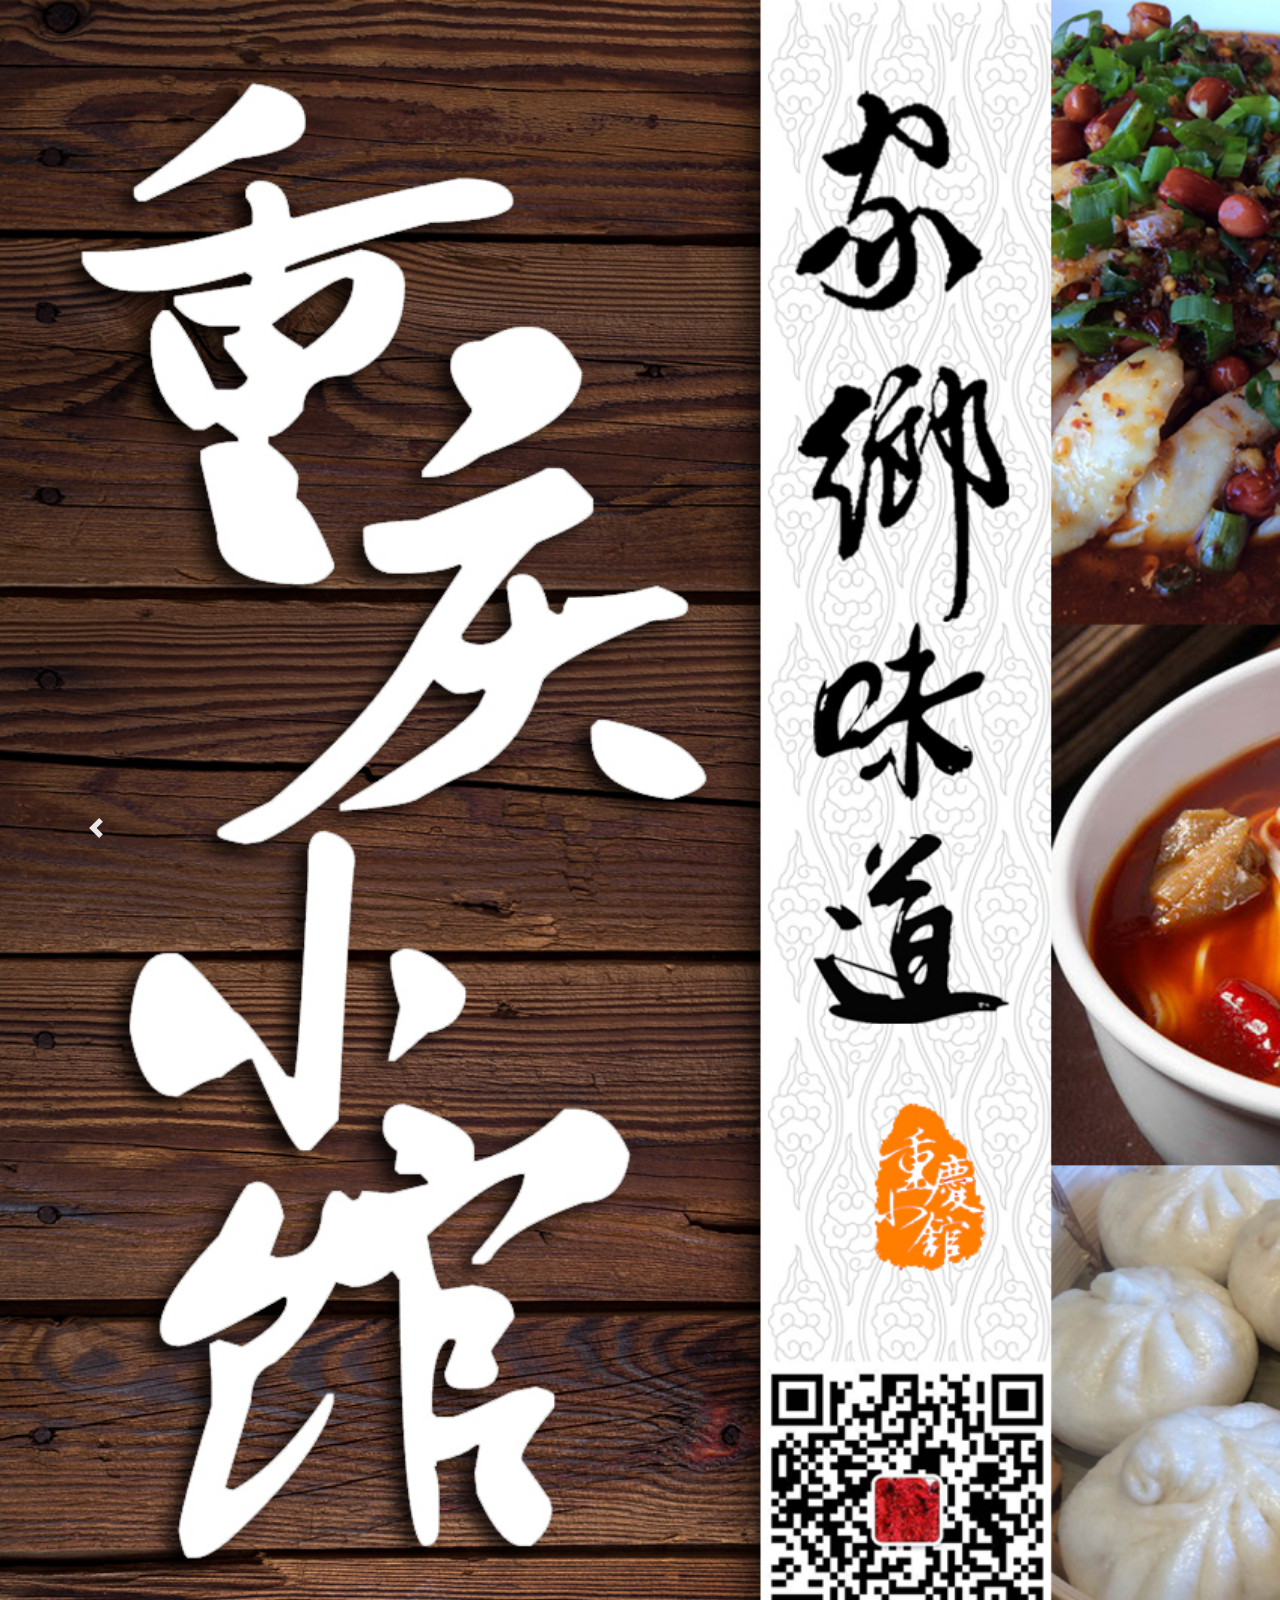
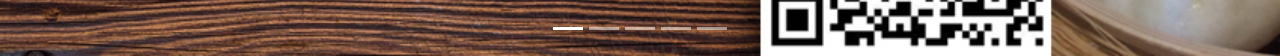
<file: index.html>
<!DOCTYPE html>
<html lang="en">
<head>
  <title>cq1974</title>
  <meta charset="utf-8">
  <meta name="viewport" content="width=device-width, initial-scale=1">
  <link rel="stylesheet" href="bootstrap/css/bootstrap.min.css">
  <script src="jquery-3.3.1/jquery-3.3.1.min.js"></script>
  
  <script src="bootstrap/js/bootstrap.min.js"></script>
  <style>
  /* Make the image fully responsive */
  .carousel-inner img {
      width: 100%;
      height: 100%;
  }
  </style>
</head>
<body>

<div id="demo" class="carousel slide" data-ride="carousel">

  <!-- Indicators -->
  <ul class="carousel-indicators">
    <li data-target="#demo" data-slide-to="0" class="active"></li>
    <li data-target="#demo" data-slide-to="1"></li>
    <li data-target="#demo" data-slide-to="2"></li>
    <li data-target="#demo" data-slide-to="3"></li>
      <li data-target="#demo" data-slide-to="4"></li>
  </ul>
  
  <!-- The slideshow -->
  <div class="carousel-inner">
    <div class="carousel-item active">
      <img src="images/chongqing_menu_front.jpg" alt="cover" width="1100" height="500">
    </div>
    <div class="carousel-item">
      <img src="images/chongqing_menu_chaocai_v001.jpg" alt="chaocai" width="1100" height="500">
    </div>
    <div class="carousel-item">
      <img src="images/chongqing_menu_coldmeat_v001.jpg" alt="coldmeat" width="1100" height="500">
    </div>
    <div class="carousel-item">
      <img src="images/chongqing_menu_hotmeat_v001.jpg" alt="hotmeat" width="1100" height="500">
    </div>
      <div class="carousel-item">
      <img src="images/chongqing_menu_mian_v001.jpg" alt="main" width="1100" height="500">
    </div>
  </div>
  
  <!-- Left and right controls -->
  <a class="carousel-control-prev" href="#demo" data-slide="prev">
    <span class="carousel-control-prev-icon"></span>
  </a>
  <a class="carousel-control-next" href="#demo" data-slide="next">
    <span class="carousel-control-next-icon"></span>
  </a>
</div>

</body>
</html>
</file>
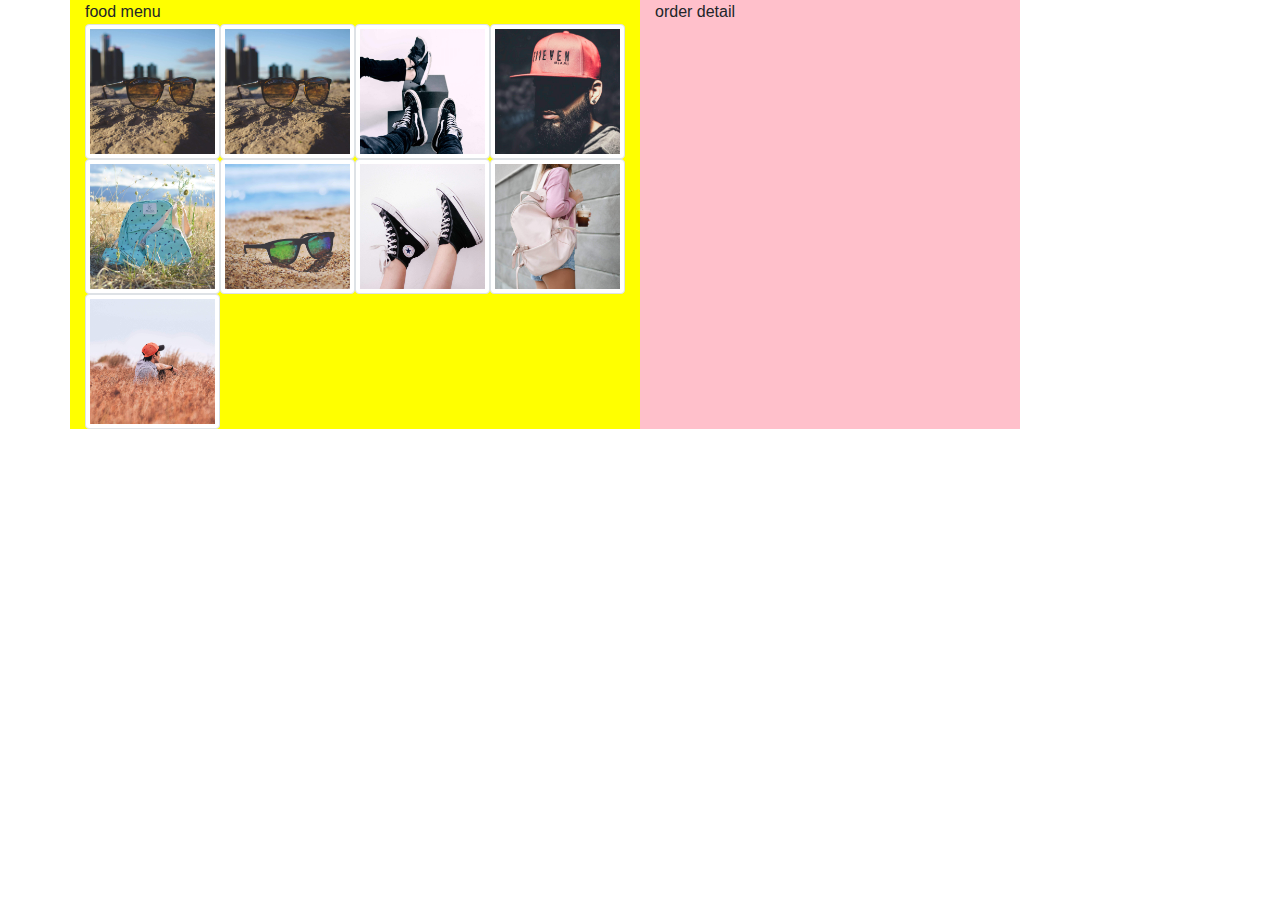
<file: index_main.html>
<!DOCTYPE html>
<html>
    <head>
        <title>Jade dore</title> 
        <link href="bootstrap/css/bootstrap.min.css" rel="stylesheet">
        <link href="jinnuo_css/food_menu.css" rel="stylesheet">
       <!--
        <link  rel="import" href="warnings.html">-->
        <script src="bootstrap/js/bootstrap.min.js"></script>
        <script src="jquery-3.3.1/jquery-3.3.1.min.js"></script>
        <script src="jinnuo_script/jinnuo_menu.js"></script>
    </head>
        
    <body>
        

        <div class="container"> 
            <div class="row">
                <div class="col-sm-6" style="background-color:yellow;">
                    food menu
                    <!--button class="btn" onclick="createimages()">createimages</button-->
                    <!--button class="btn" onclick="addFoodItem()">addFoodItem</button-->
                    <div id = "menu_list" >  
                    </div>
                </div>
                <div class="col-sm-4" style="background-color:pink;">
                    order detail 
                    <ul class="list-group" id = "foodItem_list">
            
                    </ul>
                </div>
            </div>
            <script>
            
            </script>
         <!-- Modal -->
  <div class="modal " id="myModal" role="dialog">
    <div class="modal-dialog">
    
      <!-- Modal content-->
      <div class="modal-content">
        <div class="modal-header">
            <h4 class="modal-title" id="modal_title">Modal Header</h4>
            <span id="menu_price">price</span>
            <span id="menu_id">number</span>
          </div>
        <div class="modal-body">
            <p>辣度:</p>
            <form>
                <label class="radio-inline">
                    <input type="radio" name="optradio" >0
                </label>
                <label class="radio-inline">
                    <input type="radio" name="optradio" checked>1
                </label>
                <label class="radio-inline">
                    <input type="radio" name="optradio">2
                </label>
                <label class="radio-inline">
                    <input type="radio" name="optradio">3
                </label>
            </form>
             <form>
                <label class="checkbox-inline">
                    <input type="checkbox" value="" checked>葱
                </label>
                <label class="checkbox-inline">
                    <input type="checkbox" value="" checked>姜
                </label>
                <label class="checkbox-inline">
                    <input type="checkbox" value="" checked>蒜
                </label>
            </form>
            
            <div >
                <label for="exampleFormControlTextarea1">特殊</label>
                <textarea class="form-control rounded-0" id="exampleFormControlTextarea1" rows="4"></textarea>
            </div>
            
        </div>
        
        <div class="modal-footer">
             <button type="button" class="btn btn-default" onclick= "addFoodItem(this)" data-dismiss="modal">add</button>
            <span>
            <button type="button" class="btn btn-default" onclick= "closeModal()" data-dismiss="modal">Close</button>
            </span>
        </div>
      </div>
    
    </div>
  </div> 
    
     <!-- Modal --> 
        
        </div>
      <script src="jinnuo_script/jinnuo_initial.js"></script>
    </body>
</html>
</file>
<file: jinnuo_css/food_menu.css>
.menu_item{
    width : 25%;
    height: auto;
    cursor: -webkit-grab; 
    cursor: grab;
}

.modal {
    display: none; /* Hidden by default */
    position: fixed; /* Stay in place */
    z-index: 1; /* Sit on top */
    padding-top: 100px; /* Location of the box */
    left: 0;
    top: 0;
    width: 100%; /* Full width */
    height: 100%; /* Full height */
    overflow: auto; /* Enable scroll if needed */
    background-color: rgb(0,0,0); /* Fallback color */
    background-color: rgba(0,0,0,0.5); /* Black w/ opacity */
}
.modal-title{
}

.remove_btn{
    position: absolute;
    right : 10%;
    top : 10%;
}

.food_item{
    cursor: pointer;
  position: relative;
  padding: 10px 8px 12px 40px;
  list-style-type: none;
  background: #eee;
  font-size: 18px;
  transition: 0.2s;
  
  /* make the list items unselectable */
  -webkit-user-select: none;
  -moz-user-select: none;
  -ms-user-select: none;
  user-select: none;
}


.close {
  position: absolute;
  right: 0;
  top: 0;
  padding: 10px 16px 12px 16px;
}

.close:hover {
  background-color: #f44336;
  color: white;
}
</file>
